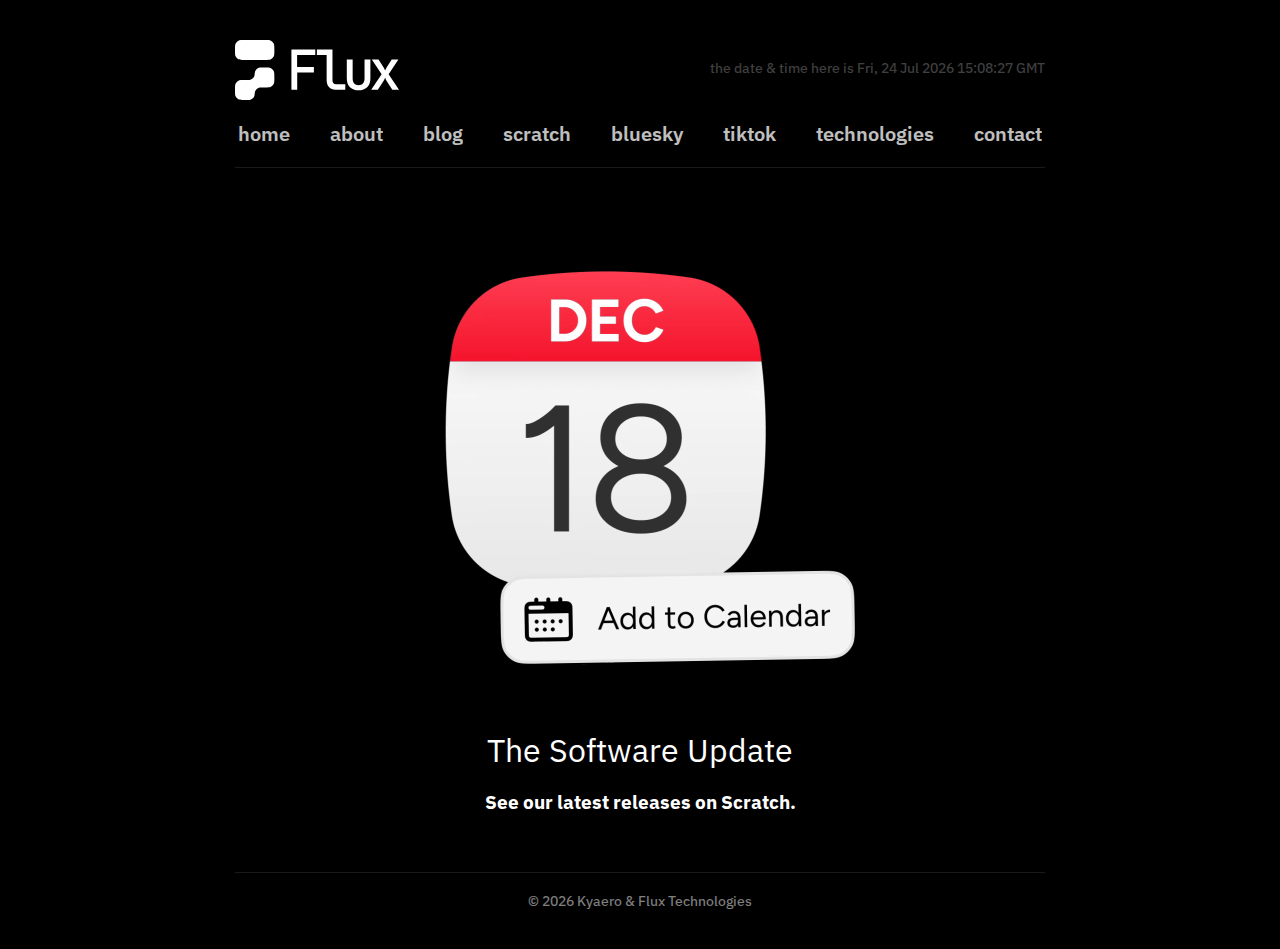
<file: index.html>
<html>
    <head>
        <meta charset="UTF-8">
        <meta name="viewport" content="width=device-width, initial-scale=1.0">
        <title>Flux - Home</title>
        <link rel="icon" type="image/x-icon" href="/images/favicon.ico">
        <link href="styles/new.css" rel="stylesheet" type="text/css" media="all">
        <link rel="preconnect" href="https://fonts.googleapis.com">
        <link rel="preconnect" href="https://fonts.gstatic.com" crossorigin>
        <link href="https://fonts.googleapis.com/css2?family=Figtree:ital,wght@0,300..900;1,300..900&family=IBM+Plex+Sans:ital,wght@0,100..700;1,100..700&display=swap" rel="stylesheet">
    </head>
    <body>
        <div class="logobar">
            <a href="https://fluxstuff.org" style="padding-right: 20px;"><img src="images/fluxlogonew.svg"></a>
            <h4 id="localtime">the date & time here is loading...</h4>
        </div>
        <nav>
            <a href="https://fluxstuff.org" class="navbarbuttonhome">home</a>
            <a href="https://fluxstuff.org/about" class="navbarbuttonabout">about</a>
            <a href="https://fluxstuff.org/blog" class="navbarbuttonblog">blog</a>
            <a href="https://scratch.mit.edu/users/FluxDesign/" class="navbarbuttonscratch">scratch</a>
            <a href="https://bsky.app/profile/fluxstuff.org" class="navbarbuttonbsky">bluesky</a>
            <a href="https://www.tiktok.com/@flux.stuff" class="navbarbuttontiktok">tiktok</a>
            <a href="https://tech.fluxstuff.org" class="navbarbuttontech">technologies</a>
            <a href="mailto:flux@fluxstuff.org" class="navbarbuttoncontact">contact</a>
        </nav>
        <div style="width: 85%; max-width: 810px; height: 1px; background-color: white; opacity: 0.1;"></div>
        <script>
        function updateUTCTime() {
            const now = new Date();
            const utcString = now.toUTCString();
            document.getElementById("localtime").textContent = "the date & time here is " + utcString;
        }

        updateUTCTime();
        setInterval(updateUTCTime, 1000);
        </script>
        <main style="width: 85%; align-items: center; margin: 40px; display: flex; flex-direction: column; text-align: center;">
            <video src="images/thesoftwareupdate.mp4" style="width: 85%; max-width: 500px;" autoplay loop muted playsinline></video>
            <h1 style="font-weight: 400; height: 20px;">The Software Update</h1>
            <h3>See our latest releases on Scratch.</h3>
        </main>
        <div style="width: 85%; max-width: 810px; height: 1px; background-color: white; opacity: 0.1;"></div>
        <nav>
            <h4 style="opacity: 0.5;">© 2026 Kyaero & Flux Technologies</h4>
        </nav>
    </body>

</html>
</file>
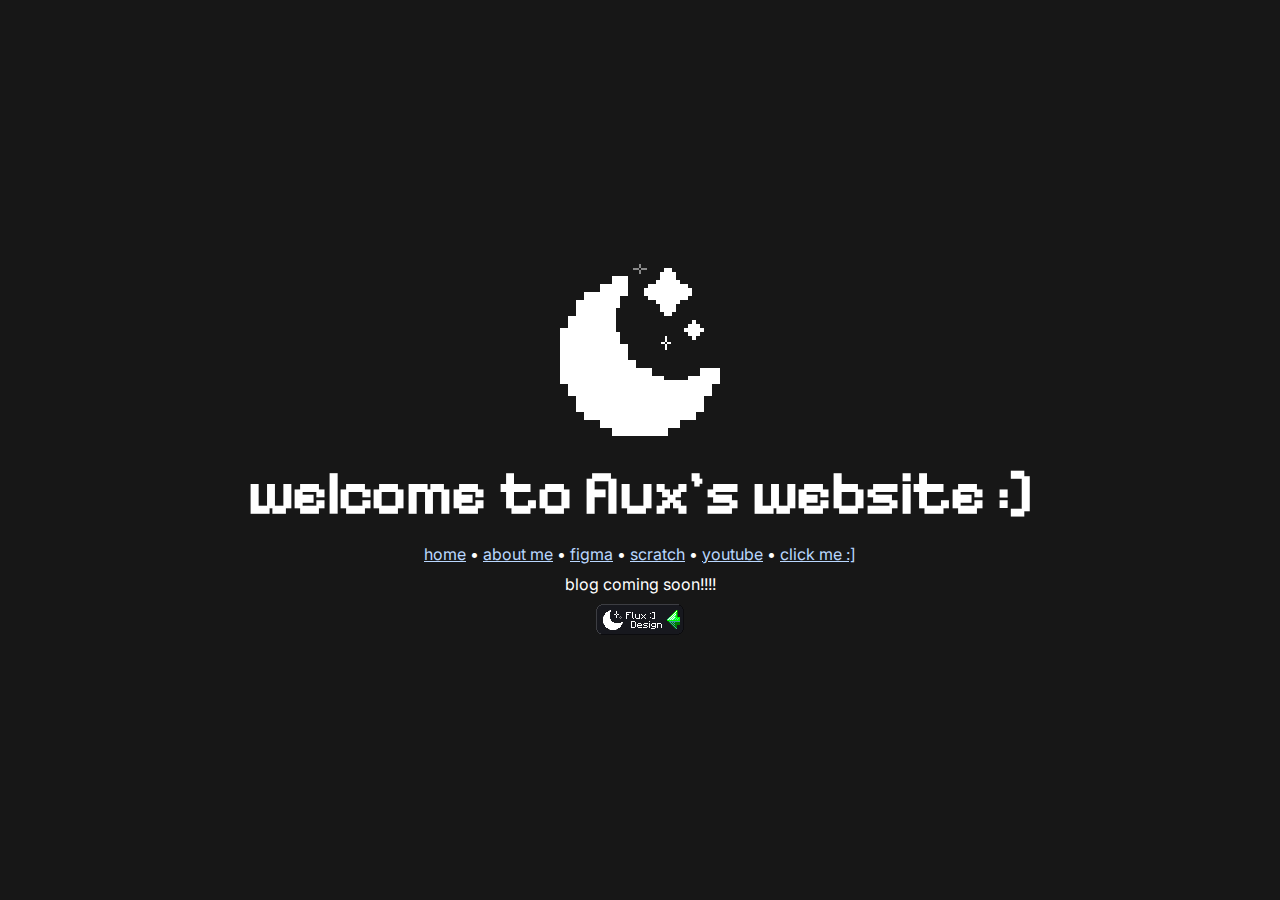
<file: oldindex.html>
<!DOCTYPE html>
<html>
  <head>
    <meta charset="UTF-8">
    <meta name="viewport" content="width=device-width, initial-scale=1.0">
    <title>Flux Design :D</title>
    <link rel="icon" type="image/x-icon" href="/images/favicon.ico">
    <link href="/style.css" rel="stylesheet" type="text/css" media="all">
  </head>
  <body>
    <img src="/images/flux.gif">
    <h1>welcome to flux's website :]</h1>
    <p><a href="/index.html">home</a> • <a href="/about.html">about me</a> • <a href="https://www.figma.com/@fluxdesigns">figma</a> • <a href="https://scratch.mit.edu/users/FluxDesign/">scratch</a> • <a href="https://www.youtube.com/@flux.design">youtube</a> • <a href="/silly.html">click me :]</a></p>
    <p>blog coming soon!!!!</p>
    <footer>
      <img src="/images/neighboursicon.gif">
    </a>
    </footer>
  </body>
</html>
</file>
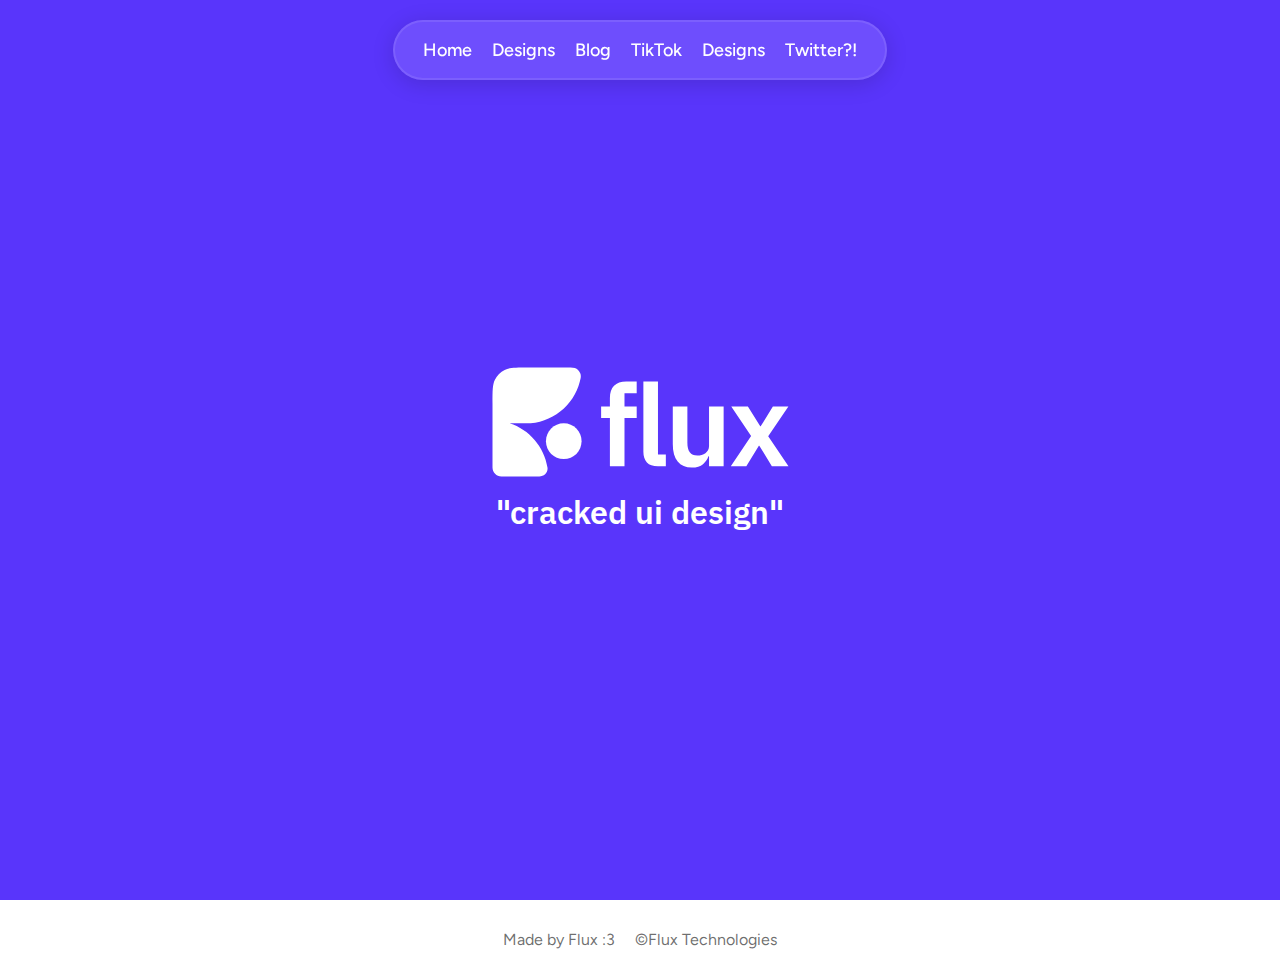
<file: oldindex2.html>
<!DOCTYPE html>
<html>
    <head>
        <meta charset="UTF-8">
        <meta name="viewport" content="width=device-width, initial-scale=1.0">
        <title>flux.</title>
        <link rel="icon" type="image/x-icon" href="/images/favicon.ico">
        <link href="styles/main.css" rel="stylesheet" type="text/css" media="all">
        <link rel="preconnect" href="https://fonts.googleapis.com">
        <link rel="preconnect" href="https://fonts.gstatic.com" crossorigin>
        <link href="https://fonts.googleapis.com/css2?family=Figtree:ital,wght@0,300..900;1,300..900&family=IBM+Plex+Sans:ital,wght@0,100..700;1,100..700&display=swap" rel="stylesheet">
    </head>
    <body>
        <nav>
            <div class="navbar">
                <a href="https://www.fluxstuff.org">Home</a>
                <a href="/designs">Designs</a>
                <a href="https://blog.fluxstuff.org">Blog</a>
                <a href="https://www.tiktok.com/@flux.stuff">TikTok</a>
                <a href="https://bsky.app/profile/fluxstuff.org">Designs</a>
                <a href="https://x.com/DesignedByFlux">Twitter?!</a>
            </div>
        </nav>
        <main>
            <img src="images/fluxlogo.svg" style="width: 80%; max-width: 297px;">
            <h3>"cracked ui design"</h3>
        </main>
        <footer>
            <a href="https://www.fluxstuff.org">Made by Flux :3</a>
            <a>©Flux Technologies</a>
        </footer>
    </body>
</html>
</file>
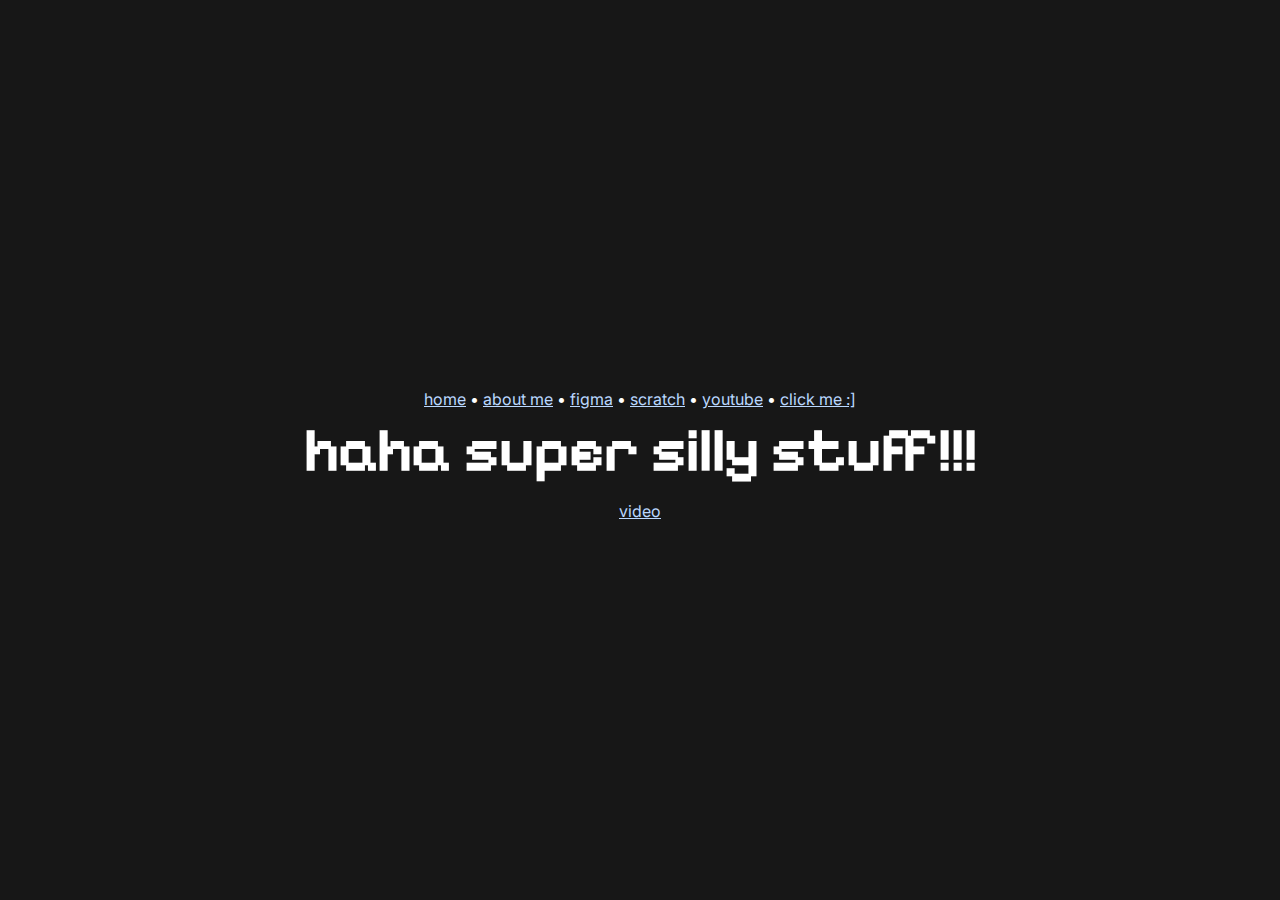
<file: silly.html>
<!DOCTYPE html>
<html>
  <head>
    <meta charset="UTF-8">
    <meta name="viewport" content="width=device-width, initial-scale=1.0">
    <title>silly links</title>
    <link rel="icon" type="image/x-icon" href="/images/favicon.ico">
    <link href="/style.css" rel="stylesheet" type="text/css" media="all">
  </head>
  <body>
    <p><a href="/index.html">home</a> • <a href="/about.html">about me</a> • <a href="https://www.figma.com/@fluxdesigns">figma</a> • <a href="https://scratch.mit.edu/users/FluxDesign/">scratch</a> • <a href="https://www.youtube.com/@flux.design">youtube</a> • <a href="/silly.html">click me :]</a></p>
    <h1>haha super silly stuff!!!</h1>
      <p><a href="https://files.catbox.moe/40wfjg.mp4">video</a></p>
  </body>
</html>
</file>
<file: styles/new.css>
body {
    background-color: black;
    color: white;
    font-family: IBM Plex Sans, system-ui, -apple-system, BlinkMacSystemFont, 'Segoe UI', Roboto, Oxygen, Ubuntu, Cantarell, 'Open Sans', 'Helvetica Neue', sans-serif;
    width: 100%;
    margin: 0;
    justify-items: center;
}

nav a {
    text-decoration: none;
    opacity: 0.75;
    color: white;
    font-size: 20px;
    font-weight: 600;
    transition: 0.25s;
}

nav {
    display: flex;
    flex: auto;
    gap: 40px;
    flex-wrap: wrap;
    width: 85%;
    justify-content: center;
    row-gap: 10px;
    padding-bottom: 20px;
}

.logobar {
    display: flex;
    flex-wrap: wrap;
    justify-content: space-between;
    width: 80%;
    max-width: 810px;
    padding: 10%;
    padding-bottom: 20px;
    padding-top: 40px;
}

h4 {
    font-size: 14px;
    opacity: 0.25;
    font-weight: 450;
}

.navbarbuttonhome:hover {
    opacity: 1;
    color: #ff7777;
}

.navbarbuttonabout:hover {
    opacity: 1;
    color: #ff9e77;
}

.navbarbuttonblog:hover {
    opacity: 1;
    color: #ffdf77;
}

.navbarbuttonscratch:hover {
    opacity: 1;
    color: #adff77;
}

.navbarbuttonbsky:hover {
    opacity: 1;
    color: #77adff;
}

.navbarbuttontiktok:hover {
    opacity: 1;
    color: #ff77ff;
}

.navbarbuttontech:hover {
    opacity: 1;
    color: #b777ff;
}

.navbarbuttoncontact:hover {
    opacity: 1;
    color: #ffffff;
}

nav a:hover {
    scale: 1.1;
    transform: rotate(5deg);
}
</file>
<file: style.css>
/* CSS adds style to your website, such as colors, fonts, and positioning of your HTML content. 
   For help, search for questions like "how to change link color." */

html {
  cursor: url('images/cursor.ico'), default; /* Custom cursor for the entire page */
}

a {
  cursor: url('images/hahafunnycursor.ico'), pointer; /* Custom cursor specifically for links */
}

@font-face {
  font-family: 'Inter';
  font-style: normal;
  font-weight: 400;
  src: url('/fonts/inter.ttf') format('truetype');
}
@font-face {
  font-family: 'Pixelfy'; 
  font-style: normal;
  font-weight: 400;
  src: url('/fonts/Pixelfy.ttf') format('truetype'); 
}
body {
  font-family: 'Inter', sans-serif; /* Apply the Inter font */
  display: flex; /* Center content horizontally and vertically */
  justify-content: center;
  align-items: center;
  flex-direction: column; /* Stack elements vertically */
  height: 100vh; /* Full viewport height */
  margin: 0; /* Remove default body margin */
  text-align: center; /* Center align text */
  background-color: #171717; /* Dark background for contrast */
}

h1 {
  margin: 5px; /* Proper unit added to margin */
  color: #FFFFFF; /* White color for better visibility */
  font-family: 'Pixelfy', sans-serif; /* Apply the Inter font */
  font-size: 60px
}

footer {
  margin: 10px;
   text-decoration: none;
}
img {
  max-width: 100%; /* Ensure the image scales properly on smaller screens */
  height: auto; /* Maintain aspect ratio */
}

p {
  margin: 10px 0 0 0; /* Adjust spacing above and below the paragraph */
  color: #FFFFFF; /* White color for text */
}
ul li {
  color: #ffffff;
}
a {
  color: #BAD8FF;
}
a:visited {
  color: #BAD8FF;
}
a:hover {
  color: #FFFFFF;
}
a:active {
  color: #D9D9D9;
}
</file>
<file: styles/main.css>
body {
    width: 100%;
    height: 100vh;
    background-color: #ffffff;
    color: #000000;
    margin: 0px;
    font-family: 'Figtree', system-ui, -apple-system, BlinkMacSystemFont, 'Segoe UI', Roboto, Oxygen, Ubuntu, Cantarell, 'Open Sans', 'Helvetica Neue', sans-serif
}

main {
    background-color: #5935FB;
    display: flex;
    flex-direction: column;
    width: 100%;
    height: 100vh;
    gap: 14px;
    justify-content: center;
    align-items: center;
    color: white;
}

main h3 {
    font-size: 32px;
    font-weight: 600;
    margin-left: 20px;
    margin-right: 20px;
    text-align: center;
    margin: 0px;
    font-family: 'IBM Plex Sans', 'Figtree', system-ui, -apple-system, BlinkMacSystemFont, 'Segoe UI', Roboto, Oxygen, Ubuntu, Cantarell, 'Open Sans', 'Helvetica Neue', sans-serif
}

.navbar {
    display: inline-flex;
    padding: 17px 28px;
    justify-content: center;
    align-items: center;
    align-content: center;
    gap: 20px;
    flex-wrap: wrap;
    border-radius: 36px;
    border: 2px solid rgba(255, 255, 255, 0.10);
    background: rgba(131, 103, 255, 0.50);
    box-shadow: 0 4px 22.2px 0 rgba(0, 0, 0, 0.15);
    backdrop-filter: blur(12px);
    color: #FFF;
    text-align: center;
    font-family: Figtree;
    font-size: 18px;
    font-style: normal;
    font-weight: 500;
    line-height: normal;
    z-index: 1;
    transition: 0.3s;
    margin-left: 20px;
    margin-right: 20px;
}

nav {
    display: flex;
    justify-content: center;
    align-items: center;
    margin-top: 20px;
    position: fixed;
    width: 100%;
}

.navbar a {
    text-decoration: none;
    color: white;
    transition: 0.3s;
}

.navbar a:hover {
    scale: 1.05;
    font-weight: 800;

}

.navbar:hover {
    background: rgba(157, 135, 255, 0.5);
}

footer {
    display: flex;
    padding: 30px;
    justify-content: center;
    align-items: center;
    gap: 20px;
    margin: 0;
    flex-wrap: wrap;
}

footer a {
    text-decoration: none;
    color: #00000094;
}
</file>
